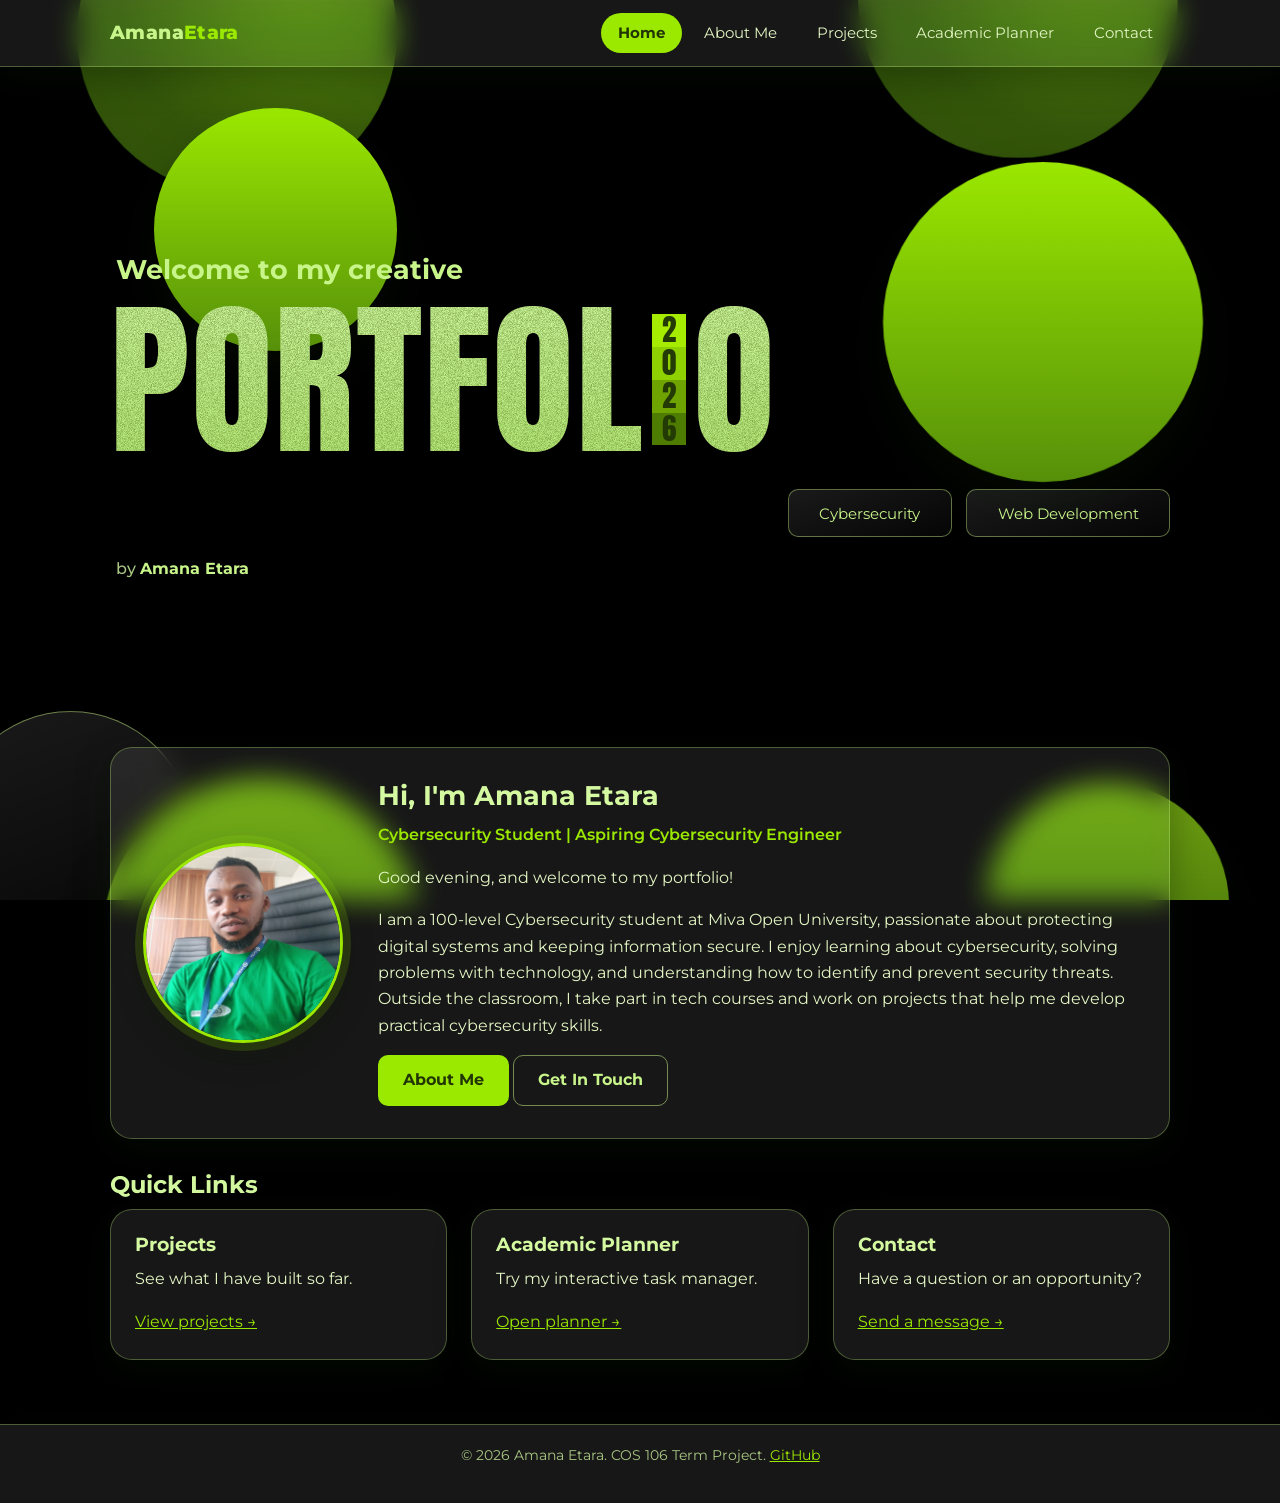
<file: index.html>
<!DOCTYPE html>
<html lang="en">
<head>
  <meta charset="UTF-8">
  <meta name="viewport" content="width=device-width, initial-scale=1.0">
  <meta name="description" content="Personal academic portfolio of Your Name, a university student.">
  <title>Home | Amana Etara Portfolio</title>
  <link rel="preconnect" href="https://fonts.googleapis.com">
  <link rel="preconnect" href="https://fonts.gstatic.com" crossorigin>
  <link href="https://fonts.googleapis.com/css2?family=Anton&family=Montserrat:wght@400;500;600;700;800&display=swap" rel="stylesheet">
  <link rel="stylesheet" href="style.css">
</head>
<body>
  <div class="bg-circles" aria-hidden="true">
    <span class="dark c1"></span><span class="lime c2"></span><span class="dark c3"></span><span class="lime c4"></span>
    <span class="glass c5"></span><span class="mid c6"></span><span class="mid c7"></span>
  </div>

  <header class="site-header">
    <nav class="nav-bar" aria-label="Main navigation">
      <a class="logo" href="index.html">Amana<span>Etara</span></a>
      <button class="menu-toggle" id="menuToggle" aria-label="Toggle menu" aria-expanded="false">&#9776;</button>
      <ul class="nav-links" id="navLinks">
        <li><a class="active" href="index.html">Home</a></li>
        <li><a href="about.html">About Me</a></li>
        <li><a href="projects.html">Projects</a></li>
        <li><a href="planner.html">Academic Planner</a></li>
        <li><a href="contact.html">Contact</a></li>
      </ul>
    </nav>
  </header>

  <main>
    <section class="hero-stage">
      <p class="hero-kicker">Welcome to my creative</p>
      <h1 class="mega" aria-label="Portfolio 2026">
        <span class="grain" aria-hidden="true">PORTFOL</span><span class="year" aria-hidden="true"><b>2</b><b>0</b><b>2</b><b>6</b></span><span class="grain" aria-hidden="true">O</span>
      </h1>
      <ul class="pills">
        <li><a href="about.html">Cybersecurity</a></li>
        <li><a href="projects.html">Web Development</a></li>
      </ul>
      <p class="hero-name">by <strong>Amana Etara</strong></p>
    </section>

    <section class="intro">
      <img src="John Etara.jpg" alt="Photograph of Amana Etara" width="200" height="200">
      <div>
        <h2>Hi, I'm Amana Etara</h2>
        <p class="tagline">Cybersecurity Student | Aspiring Cybersecurity Engineer</p>
        <p id="greeting">Welcome to my portfolio!</p>
        <p>I am a 100-level Cybersecurity student at Miva Open University, passionate about protecting digital systems and keeping information secure. 
          I enjoy learning about cybersecurity, solving problems with technology, and understanding how to identify and prevent security threats. Outside the classroom, 
          I take part in tech courses and work on projects that help me develop practical cybersecurity skills.</p>
        <a class="btn" href="about.html">About Me</a>
        <a class="btn accent" href="contact.html">Get In Touch</a>
      </div>
    </section>

    <section class="section">
      <h2>Quick Links</h2>
      <div class="grid">
        <article class="card"><h3>Projects</h3><p>See what I have built so far.</p><a href="projects.html">View projects &rarr;</a></article>
        <article class="card"><h3>Academic Planner</h3><p>Try my interactive task manager.</p><a href="planner.html">Open planner &rarr;</a></article>
        <article class="card"><h3>Contact</h3><p>Have a question or an opportunity?</p><a href="contact.html">Send a message &rarr;</a></article>
      </div>
    </section>
  </main>

  <footer class="site-footer">
    <p>&copy; <span id="year">2026</span> Amana Etara. COS 106 Term Project. <a href="https://github.com/your-username" target="_blank" rel="noopener">GitHub</a></p>
  </footer>
  <script src="main.js"></script>
</body>
</html>
</file>
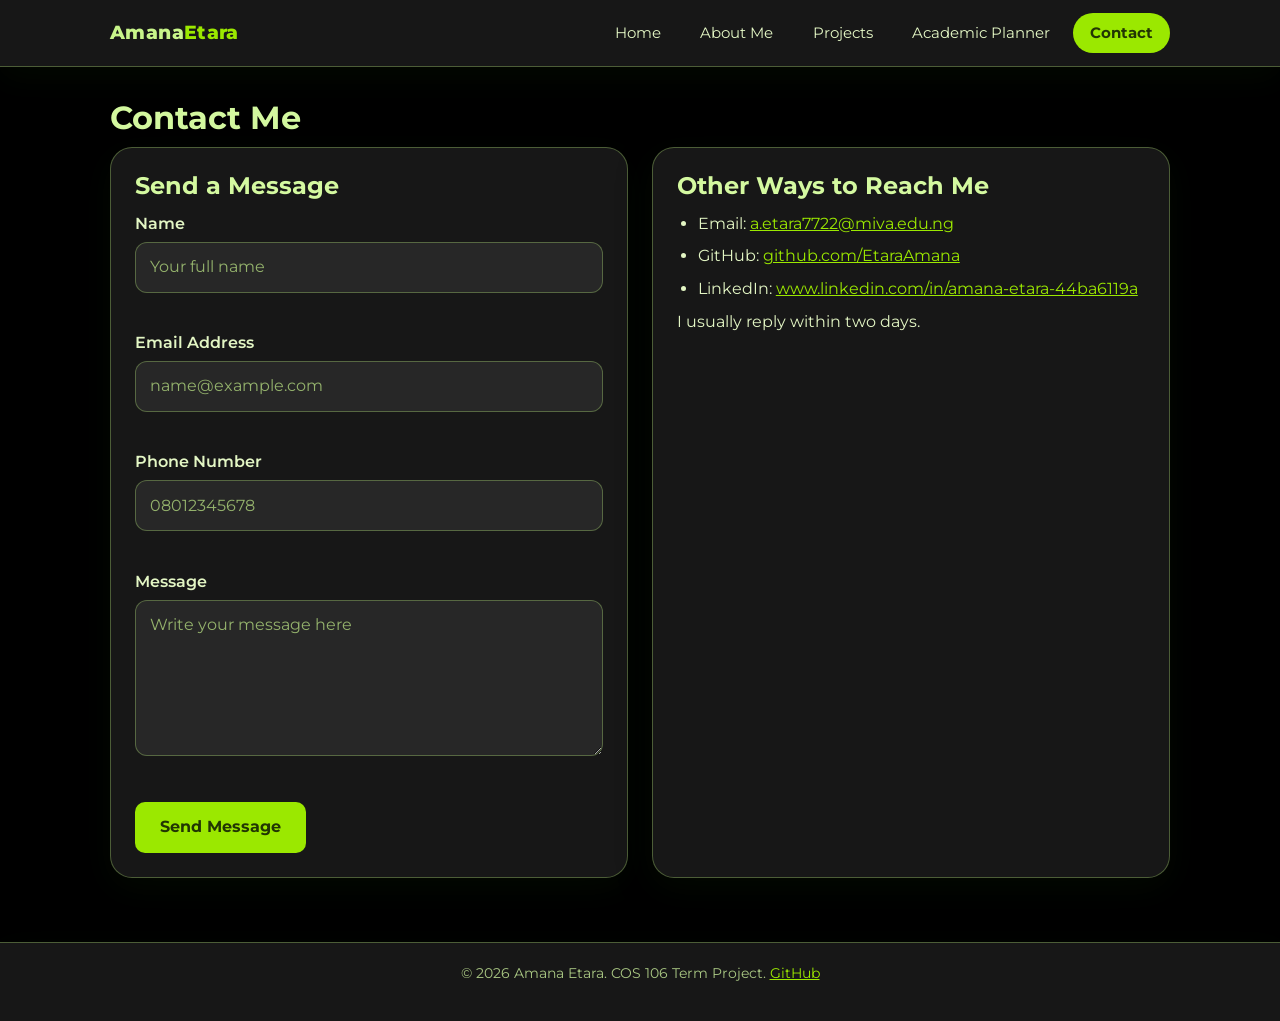
<file: contact.html>
<!DOCTYPE html>
<html lang="en">
<head>
  <meta charset="UTF-8">
  <meta name="viewport" content="width=device-width, initial-scale=1.0">
  <meta name="description" content="Contact Your Name.">
  <title>Contact | Amana Etara Portfolio</title>
  <link rel="preconnect" href="https://fonts.googleapis.com">
  <link rel="preconnect" href="https://fonts.gstatic.com" crossorigin>
  <link href="https://fonts.googleapis.com/css2?family=Anton&family=Montserrat:wght@400;500;600;700;800&display=swap" rel="stylesheet">
  <link rel="stylesheet" href="style.css">
</head>
<body>
  <header class="site-header">
    <nav class="nav-bar" aria-label="Main navigation">
      <a class="logo" href="index.html">Amana<span>Etara</span></a>
      <button class="menu-toggle" id="menuToggle" aria-label="Toggle menu" aria-expanded="false">&#9776;</button>
      <ul class="nav-links" id="navLinks">
        <li><a href="index.html">Home</a></li>
        <li><a href="about.html">About Me</a></li>
        <li><a href="projects.html">Projects</a></li>
        <li><a href="planner.html">Academic Planner</a></li>
        <li><a class="active" href="contact.html">Contact</a></li>
      </ul>
    </nav>
  </header>

  <main>
    <h1>Contact Me</h1>
    <div class="two-col">
      <section class="card">
        <h2>Send a Message</h2>
        <div class="success-box" id="successBox" role="status"></div>
        <form id="contactForm" novalidate>
          <div class="form-group">
            <label for="name">Name</label>
            <input type="text" id="name" name="name" placeholder="Your full name">
            <p class="error-msg" id="nameError"></p>
          </div>
          <div class="form-group">
            <label for="email">Email Address</label>
            <input type="email" id="email" name="email" placeholder="name@example.com">
            <p class="error-msg" id="emailError"></p>
          </div>
          <div class="form-group">
            <label for="phone">Phone Number</label>
            <input type="tel" id="phone" name="phone" placeholder="08012345678">
            <p class="error-msg" id="phoneError"></p>
          </div>
          <div class="form-group">
            <label for="message">Message</label>
            <textarea id="message" name="message" rows="5" placeholder="Write your message here"></textarea>
            <p class="error-msg" id="messageError"></p>
          </div>
          <button type="submit" class="btn">Send Message</button>
        </form>
      </section>

      <section class="card">
        <h2>Other Ways to Reach Me</h2>
        <ul class="styled">
          <li>Email: <a href="mailto:you@example.com">a.etara7722@miva.edu.ng</a></li>
          <li>GitHub: <a href="https://github.com/your-username" target="_blank" rel="noopener">github.com/EtaraAmana</a></li>
          <li>LinkedIn: <a href="https://linkedin.com/in/your-username" target="_blank" rel="noopener">www.linkedin.com/in/amana-etara-44ba6119a</a></li>
        </ul>
        <p>I usually reply within two days.</p>
      </section>
    </div>
  </main>

  <footer class="site-footer">
    <p>&copy; <span id="year">2026</span> Amana Etara. COS 106 Term Project. <a href="https://github.com/your-username" target="_blank" rel="noopener">GitHub</a></p>
  </footer>
  <script src="main.js"></script>
  <script src="contact.js"></script>
</body>
</html>
</file>
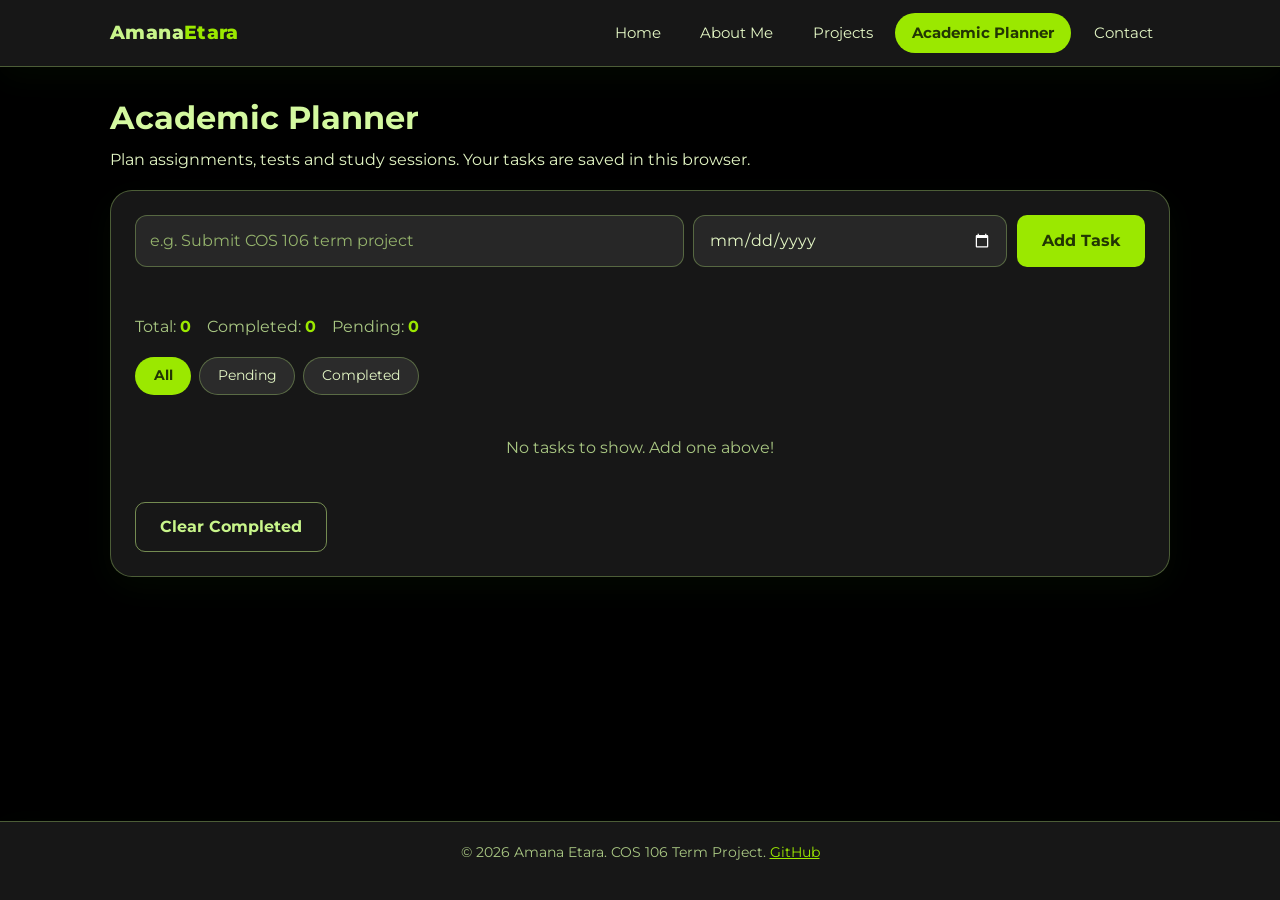
<file: planner.html>
<!DOCTYPE html>
<html lang="en">
<head>
  <meta charset="UTF-8">
  <meta name="viewport" content="width=device-width, initial-scale=1.0">
  <meta name="description" content="Interactive academic planner to add, complete and delete tasks.">
  <title>Academic Planner | Amana Etara Portfolio</title>
  <link rel="preconnect" href="https://fonts.googleapis.com">
  <link rel="preconnect" href="https://fonts.gstatic.com" crossorigin>
  <link href="https://fonts.googleapis.com/css2?family=Anton&family=Montserrat:wght@400;500;600;700;800&display=swap" rel="stylesheet">
  <link rel="stylesheet" href="style.css">
</head>
<body>
  <header class="site-header">
    <nav class="nav-bar" aria-label="Main navigation">
      <a class="logo" href="index.html">Amana<span>Etara</span></a>
      <button class="menu-toggle" id="menuToggle" aria-label="Toggle menu" aria-expanded="false">&#9776;</button>
      <ul class="nav-links" id="navLinks">
        <li><a href="index.html">Home</a></li>
        <li><a href="about.html">About Me</a></li>
        <li><a href="projects.html">Projects</a></li>
        <li><a class="active" href="planner.html">Academic Planner</a></li>
        <li><a href="contact.html">Contact</a></li>
      </ul>
    </nav>
  </header>

  <main>
    <h1>Academic Planner</h1>
    <p>Plan assignments, tests and study sessions. Your tasks are saved in this browser.</p>

    <section class="card">
      <form id="taskForm" class="planner-form" novalidate>
        <input type="text" id="taskTitle" placeholder="e.g. Submit COS 106 term project" aria-label="Task title">
        <input type="date" id="taskDate" aria-label="Due date">
        <button type="submit" class="btn">Add Task</button>
      </form>
      <p class="error-msg" id="taskError" role="alert"></p>

      <div class="stats">
        <span>Total: <strong id="totalCount">0</strong></span>
        <span>Completed: <strong id="doneCount">0</strong></span>
        <span>Pending: <strong id="pendingCount">0</strong></span>
      </div>

      <div class="filters">
        <button type="button" class="active" data-filter="all">All</button>
        <button type="button" data-filter="active">Pending</button>
        <button type="button" data-filter="completed">Completed</button>
      </div>

      <ul id="taskList" aria-live="polite"></ul>
      <button type="button" class="btn accent" id="clearDone">Clear Completed</button>
    </section>
  </main>

  <footer class="site-footer">
    <p>&copy; <span id="year">2026</span> Amana Etara. COS 106 Term Project. <a href="https://github.com/your-username" target="_blank" rel="noopener">GitHub</a></p>
  </footer>
  <script src="main.js"></script>
  <script src="planner.js"></script>
</body>
</html>
</file>
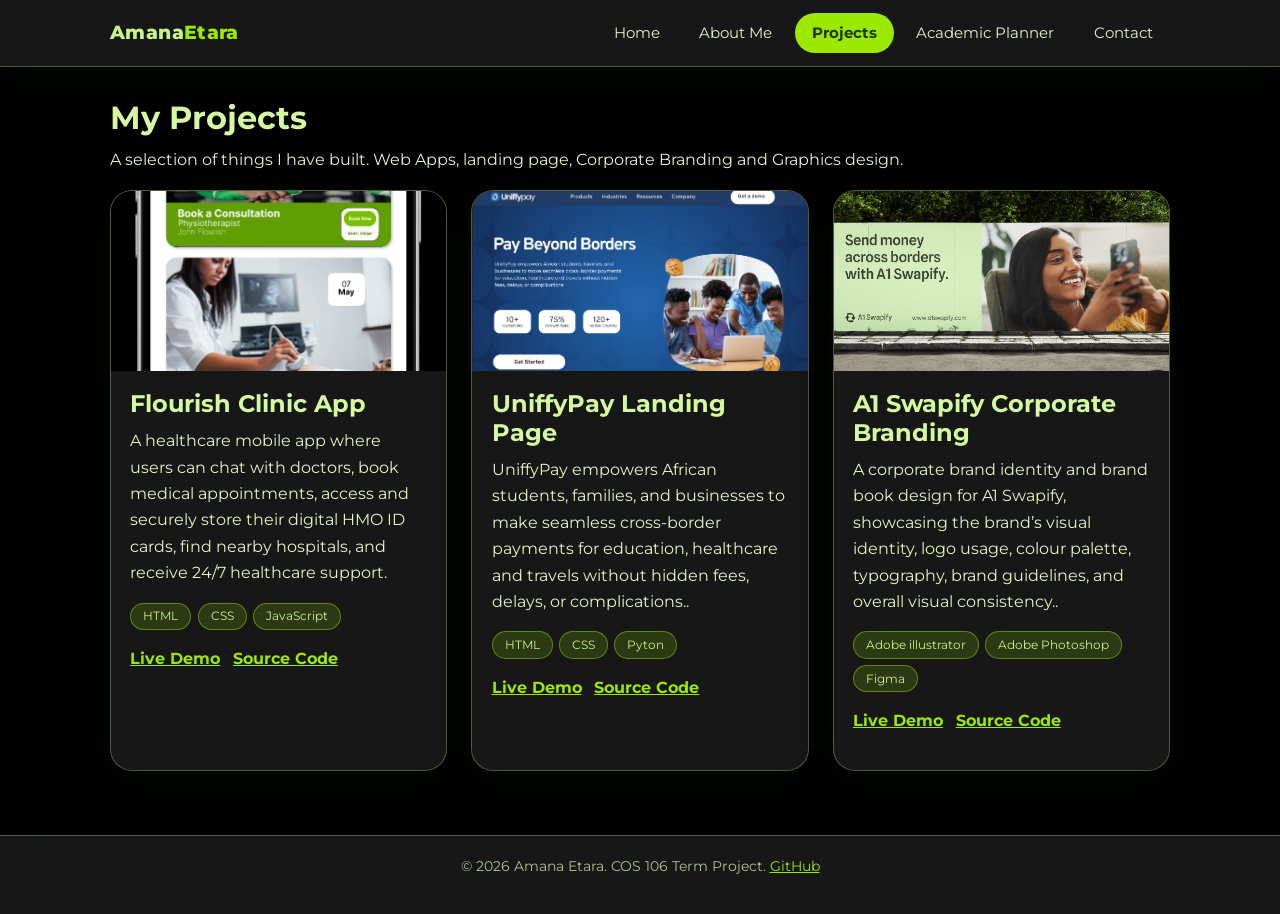
<file: projects.html>
<!DOCTYPE html>
<html lang="en">
<head>
  <meta charset="UTF-8">
  <meta name="viewport" content="width=device-width, initial-scale=1.0">
  <meta name="description" content="Selected web and software projects by Your Name.">
  <title>Projects | Amana Etara Portfolio</title>
  <link rel="preconnect" href="https://fonts.googleapis.com">
  <link rel="preconnect" href="https://fonts.gstatic.com" crossorigin>
  <link href="https://fonts.googleapis.com/css2?family=Anton&family=Montserrat:wght@400;500;600;700;800&display=swap" rel="stylesheet">
  <link rel="stylesheet" href="style.css">
</head>
<body>
  <header class="site-header">
    <nav class="nav-bar" aria-label="Main navigation">
      <a class="logo" href="index.html">Amana<span>Etara</span></a>
      <button class="menu-toggle" id="menuToggle" aria-label="Toggle menu" aria-expanded="false">&#9776;</button>
      <ul class="nav-links" id="navLinks">
        <li><a href="index.html">Home</a></li>
        <li><a href="about.html">About Me</a></li>
        <li><a class="active" href="projects.html">Projects</a></li>
        <li><a href="planner.html">Academic Planner</a></li>
        <li><a href="contact.html">Contact</a></li>
      </ul>
    </nav>
  </header>

  <main>
    <h1>My Projects</h1>
    <p>A selection of things I have built. Web Apps, landing page, Corporate Branding and Graphics design.</p>

    <div class="grid">
      <article class="card project-card">
        <img src="Flourish Care App Screen.png" alt="Flourish Care App Screenshot" loading="lazy">
        <div class="body">
          <h2>Flourish Clinic App</h2>
          <p>A healthcare mobile app where users can chat with doctors, book medical appointments, access and securely store their digital HMO ID cards, 
            find nearby hospitals, and receive 24/7 healthcare support.</p>
          <ul class="tags"><li>HTML</li><li>CSS</li><li>JavaScript</li></ul>
          <p class="links"><a href="#" target="_blank" rel="noopener">Live Demo</a><a href="https://github.com/your-username" target="_blank" rel="noopener">Source Code</a></p>
        </div>
      </article>

      <article class="card project-card">
        <img src="UniffyPay Landing page hero section.png" alt="Screenshot of the UniffyPay Landing page hero section project" loading="lazy">
        <div class="body">
          <h2>UniffyPay Landing Page</h2>
          <p>UniffyPay empowers African students, families, and businesses to make seamless cross-border payments for education, healthcare and travels without hidden fees, delays, or complications..</p>
          <ul class="tags"><li>HTML</li><li>CSS</li><li>Pyton</li></ul>
          <p class="links"><a href="#" target="_blank" rel="noopener">Live Demo</a><a href="https://github.com/your-username" target="_blank" rel="noopener">Source Code</a></p>
        </div>
      </article>

      <article class="card project-card">
        <img src="A1 Swapify Brand Book screenshot.png" alt="Screenshot of the A1 Swapify Brand Book project" loading="lazy">
        <div class="body">
          <h2>A1 Swapify Corporate Branding</h2>
          <p>A corporate brand identity and brand book design for A1 Swapify, showcasing the brand’s visual identity, logo usage, colour palette, typography, brand guidelines, and overall visual consistency..</p>
          <ul class="tags"><li>Adobe illustrator</li><li>Adobe Photoshop</li><li>Figma</li></ul>
          <p class="links"><a href="#" target="_blank" rel="noopener">Live Demo</a><a href="https://github.com/your-username" target="_blank" rel="noopener">Source Code</a></p>
        </div>
      </article>
    </div>
  </main>

  <footer class="site-footer">
    <p>&copy; <span id="year">2026</span> Amana Etara. COS 106 Term Project. <a href="https://github.com/your-username" target="_blank" rel="noopener">GitHub</a></p>
  </footer>
  <script src="main.js"></script>
</body>
</html>
</file>
<file: style.css>
/* ===== Green glass-circles portfolio theme ===== */
:root {
  --bg: #000000;
 /* --bg-deep: #274104; */
  --lime: #9be800;
  --lime-soft: #c8f58a;
  --leaf: #4f8a06;
  --text: #e3f6c4;
  --heading: #d4f9a0;
  --muted: #a9c783;
  --danger: #ff9b8a;
  --success: #b6f26b;
  --radius: 22px;
  --glass: rgba(255, 255, 255, 0.09);
  --glass-strong: rgba(255, 255, 255, 0.14);
  --glass-border: rgba(200, 255, 130, 0.3);
  --blur: blur(14px) saturate(130%);
  --shadow: 0 10px 34px rgba(10, 25, 0, 0.35);
}

* { box-sizing: border-box; margin: 0; padding: 0; }
html { color-scheme: dark; background: #000000; min-height: 100%; }

body {
  font-family: "Montserrat", "Segoe UI", Tahoma, Arial, sans-serif;
  color: var(--text);
  line-height: 1.65;
  min-height: 100vh;
  display: flex;
  flex-direction: column;
}

main { flex: 1; width: 100%; max-width: 1100px; margin: 0 auto; padding: 2rem 1.25rem; position: relative; }
img { max-width: 100%; display: block; }
a { color: var(--lime); }
h1, h2, h3 { line-height: 1.2; margin-bottom: 0.6rem; color: var(--heading); font-weight: 700; }
p { margin-bottom: 1rem; }

/* ===== Animated glass circles (behind everything) ===== */
.bg-circles { position: fixed; inset: 0; z-index: -1; overflow: hidden; background: var(--bg); pointer-events: none; }
.bg-circles span { position: absolute; border-radius: 50%; width: clamp(160px, 25vw, 360px); aspect-ratio: 1; will-change: transform; }
.bg-circles .lime { background: linear-gradient(180deg, #9be800 0%, #56900a 100%); box-shadow: 0 24px 50px rgba(10, 25, 0, 0.3); }
.bg-circles .dark { background: radial-gradient(circle at 72% 28%, #5a8c0c 0%, #34560a 62%, #2f4f08 100%); }
.bg-circles .mid { background: linear-gradient(180deg, #6fa012 0%, #3e6a08 100%); box-shadow: 0 24px 50px rgba(10, 25, 0, 0.3); }
.bg-circles .glass { background: linear-gradient(160deg, rgba(255, 255, 255, 0.1), rgba(255, 255, 255, 0.02)); border: 1px solid rgba(210, 255, 140, 0.45); -webkit-backdrop-filter: blur(16px); backdrop-filter: blur(16px); }

.bg-circles .c1 { top: -14%; left: 6%;  animation: floatA 21s ease-in-out infinite alternate; }
.bg-circles .c2 { top: 12%;  left: 12%; width: clamp(130px, 19vw, 285px); animation: floatB 26s ease-in-out infinite alternate; }
.bg-circles .c3 { top: -18%; right: 8%; animation: floatC 24s ease-in-out infinite alternate; }
.bg-circles .c4 { top: 18%;  right: 6%; animation: floatA 29s ease-in-out infinite alternate-reverse; }
.bg-circles .c5 { bottom: -6%; left: -4%; width: clamp(130px, 19vw, 285px); animation: floatB 22s ease-in-out infinite alternate; }
.bg-circles .c6 { bottom: -22%; left: 8%; animation: floatC 27s ease-in-out infinite alternate-reverse; }
.bg-circles .c7 { bottom: -14%; right: 4%; width: clamp(130px, 19vw, 285px); animation: floatA 19s ease-in-out infinite alternate; }

@keyframes floatA { from { transform: translate(0, 0) scale(1); }    to { transform: translate(5vw, 6vh) scale(1.06); } }
@keyframes floatB { from { transform: translate(0, 0) scale(1); }    to { transform: translate(-6vw, 4vh) scale(0.95); } }
@keyframes floatC { from { transform: translate(0, 0) scale(1.03); } to { transform: translate(4vw, -7vh) scale(0.97); } }

/* ===== Glass surfaces ===== */
.card, .site-header, .task, .site-footer, .intro {
  background: var(--glass);
  -webkit-backdrop-filter: var(--blur);
  backdrop-filter: var(--blur);
  border: 1px solid var(--glass-border);
  box-shadow: var(--shadow);
}

/* ===== Header & navigation ===== */
.site-header { position: sticky; top: 0; z-index: 10; border-width: 0 0 1px 0; border-radius: 0; }
.nav-bar { max-width: 1100px; margin: 0 auto; padding: 0.8rem 1.25rem; display: flex; justify-content: space-between; align-items: center; }
.logo { color: var(--lime-soft); font-weight: 800; font-size: 1.2rem; text-decoration: none; letter-spacing: 0.02em; }
.logo span { color: var(--lime); }
.nav-links { list-style: none; display: flex; gap: 0.35rem; }
.nav-links a { color: var(--text); text-decoration: none; font-size: 0.92rem; padding: 0.45rem 1rem; border-radius: 999px; border: 1px solid transparent; transition: background 0.3s, border-color 0.3s, color 0.3s; display: block; }
.nav-links a:hover { background: var(--glass-strong); border-color: var(--glass-border); }
.nav-links a.active { background: var(--lime); color: #223603; font-weight: 700; }
.menu-toggle { display: none; background: var(--glass); border: 1px solid var(--glass-border); color: var(--lime-soft); font-size: 1.3rem; padding: 0.15rem 0.6rem; border-radius: 10px; cursor: pointer; }

/* ===== Hero (homepage) ===== */
.hero-stage { min-height: 72vh; display: flex; flex-direction: column; justify-content: center; padding: 1rem 0 2rem; animation: fadeUp 0.9s ease both; }
.hero-kicker { font-size: clamp(1.1rem, 2.6vw, 1.7rem); font-weight: 700; color: var(--lime-soft); margin: 0 0 0.2rem 0.4rem; }

.mega {
  display: flex; align-items: center;
  font-family: "Anton", "Bebas Neue", Impact, "Arial Narrow", sans-serif;
  font-weight: 400;
  font-size: clamp(3rem, 14.5vw, 10.5rem);
  line-height: 1;
  letter-spacing: 0.01em;
  text-transform: uppercase;
  margin: 0;
  color: var(--lime-soft);
}
.mega .grain { color: #c4f08c; }
@supports ((-webkit-background-clip: text) or (background-clip: text)) {
  .mega .grain {
    color: transparent;
    background-image:
      url("data:image/svg+xml,%3Csvg xmlns='http://www.w3.org/2000/svg' width='220' height='220'%3E%3Cfilter id='n'%3E%3CfeTurbulence type='fractalNoise' baseFrequency='1.3' numOctaves='2' stitchTiles='stitch'/%3E%3CfeColorMatrix values='0 0 0 0 0.18 0 0 0 0 0.32 0 0 0 0 0.04 0 0 0 1.6 -0.5'/%3E%3C/filter%3E%3Crect width='100%25' height='100%25' filter='url(%23n)'/%3E%3C/svg%3E"),
      linear-gradient(#cdf6a0, #b4e978);
    -webkit-background-clip: text;
    background-clip: text;
  }
}

/* The "I" of PORTFOLIO becomes the stacked year 2026 */
.year { display: grid; grid-template-rows: repeat(4, 1fr); height: 0.78em; width: 0.2em; margin: 0 0.045em; font-family: inherit; }
.year b { font-weight: 400; font-size: 0.17em; line-height: 1; display: grid; place-items: center; color: #243a04; letter-spacing: 0; }
.year b:nth-child(1) { background: #a6ec00; }
.year b:nth-child(2) { background: #8fd000; }
.year b:nth-child(3) { background: #6fa400; }
.year b:nth-child(4) { background: #4d7c00; }

.pills { list-style: none; display: flex; flex-wrap: wrap; gap: 0.9rem; margin: 1.6rem 0 0 auto; justify-content: flex-end; max-width: 100%; }
.pill, .pills a {
  display: inline-block; text-decoration: none; color: var(--lime-soft); font-size: 0.95rem;
  padding: 0.65rem 1.9rem; border-radius: 10px;
  background: linear-gradient(160deg, rgba(255, 255, 255, 0.1), rgba(255, 255, 255, 0.02));
  border: 1px solid rgba(210, 255, 140, 0.4);
  -webkit-backdrop-filter: blur(10px); backdrop-filter: blur(10px);
  transition: transform 0.25s, background 0.3s, border-color 0.3s;
}
.pills a:hover { transform: translateY(-3px); background: rgba(155, 232, 0, 0.22); border-color: var(--lime); }
.hero-name { margin: 1.2rem 0 0 0.4rem; color: var(--muted); font-weight: 500; }
.hero-name strong { color: var(--lime-soft); }

@keyframes fadeUp { from { opacity: 0; transform: translateY(22px); } to { opacity: 1; transform: none; } }

/* ===== Intro (photo + bio) ===== */
.intro { display: flex; align-items: center; gap: 2.2rem; padding: 2rem; border-radius: var(--radius); }
.intro img { width: 200px; height: 200px; border-radius: 50%; object-fit: cover; flex-shrink: 0; border: 3px solid var(--lime); box-shadow: 0 0 0 8px rgba(155, 232, 0, 0.15), 0 12px 30px rgba(10, 25, 0, 0.4); }
.intro h2 { font-size: 1.7rem; }
.tagline { color: var(--lime); font-weight: 600; }

/* ===== Buttons ===== */
.btn { display: inline-block; background: var(--lime); color: #223603; border: 1px solid transparent; padding: 0.7rem 1.5rem; border-radius: 10px; font: inherit; font-weight: 700; cursor: pointer; text-decoration: none; transition: transform 0.2s, box-shadow 0.3s; }
.btn:hover { transform: translateY(-2px); box-shadow: 0 8px 22px rgba(155, 232, 0, 0.35); }
.btn.accent { background: transparent; color: var(--lime-soft); border-color: rgba(210, 255, 140, 0.5); }
.btn.accent:hover { background: rgba(155, 232, 0, 0.18); }

/* ===== Cards & grid ===== */
.section { margin-top: 2rem; }
.card { border-radius: var(--radius); padding: 1.5rem; }
.grid { display: grid; gap: 1.5rem; grid-template-columns: repeat(auto-fit, minmax(260px, 1fr)); }
.project-card { padding: 0; overflow: hidden; transition: transform 0.3s, border-color 0.3s, box-shadow 0.3s; }
.project-card:hover { transform: translateY(-6px); border-color: var(--lime); box-shadow: 0 14px 38px rgba(155, 232, 0, 0.2); }
.project-card img { width: 100%; height: 180px; object-fit: cover; }
.project-card .body { padding: 1.2rem; }
.tags { list-style: none; display: flex; flex-wrap: wrap; gap: 0.4rem; margin: 0.6rem 0 1rem; }
.tags li { background: rgba(155, 232, 0, 0.16); border: 1px solid rgba(155, 232, 0, 0.45); color: var(--lime-soft); font-size: 0.78rem; padding: 0.15rem 0.75rem; border-radius: 99px; }
.links a { margin-right: 0.8rem; font-weight: 700; }

/* ===== About ===== */
.two-col { display: grid; grid-template-columns: 1fr 1fr; gap: 1.5rem; }
.skill { margin-bottom: 0.9rem; }
.skill label { display: flex; justify-content: space-between; font-weight: 600; font-size: 0.92rem; }
.bar { background: rgba(255, 255, 255, 0.12); border-radius: 99px; height: 10px; overflow: hidden; }
.bar span { display: block; height: 100%; background: linear-gradient(90deg, #6fa400, var(--lime)); border-radius: 99px; box-shadow: 0 0 10px rgba(155, 232, 0, 0.5); transition: width 1s ease; }
ul.styled { padding-left: 1.3rem; }
ul.styled li { margin-bottom: 0.4rem; }

/* ===== Tables ===== */
.table-wrap { overflow-x: auto; }
table { width: 100%; border-collapse: collapse; }
caption { text-align: left; color: var(--muted); font-size: 0.9rem; padding-bottom: 0.5rem; }
th, td { padding: 0.7rem 0.9rem; text-align: left; border-bottom: 1px solid var(--glass-border); }
thead th { background: rgba(155, 232, 0, 0.22); color: var(--heading); }
tbody tr:hover { background: var(--glass-strong); }

/* ===== Media ===== */
video, audio { width: 100%; border-radius: var(--radius); }
figure figcaption { color: var(--muted); font-size: 0.9rem; margin-top: 0.4rem; }

/* ===== Planner ===== */
.planner-form { display: flex; gap: 0.6rem; flex-wrap: wrap; margin-bottom: 1rem; }
.planner-form input[type="text"] { flex: 2 1 220px; }
.planner-form input[type="date"] { flex: 1 1 150px; }
input, textarea, select { font: inherit; color: var(--text); padding: 0.7rem 0.9rem; background: rgba(255, 255, 255, 0.07); border: 1px solid var(--glass-border); border-radius: 12px; width: 100%; transition: border-color 0.3s, box-shadow 0.3s; }
input::placeholder, textarea::placeholder { color: #94b26c; }
input:focus, textarea:focus { outline: none; border-color: var(--lime); box-shadow: 0 0 0 3px rgba(155, 232, 0, 0.25); }
.planner-form .btn { flex: 0 0 auto; }
.stats { display: flex; gap: 1rem; flex-wrap: wrap; margin-bottom: 1rem; color: var(--muted); }
.stats strong { color: var(--lime); }
.filters { display: flex; gap: 0.5rem; margin-bottom: 1rem; flex-wrap: wrap; }
.filters button { background: var(--glass); color: var(--text); font: inherit; font-size: 0.9rem; border: 1px solid var(--glass-border); padding: 0.4rem 1.1rem; border-radius: 99px; cursor: pointer; transition: background 0.3s; }
.filters button:hover { background: var(--glass-strong); }
.filters button.active { background: var(--lime); color: #223603; border-color: transparent; font-weight: 700; }
#taskList { list-style: none; margin-bottom: 1rem; }
.task { display: flex; align-items: center; gap: 0.8rem; border-left: 5px solid var(--lime); padding: 0.8rem 1rem; border-radius: 12px; margin-bottom: 0.6rem; box-shadow: none; animation: fadeUp 0.35s ease both; }
.task input[type="checkbox"] { width: 20px; height: 20px; flex-shrink: 0; cursor: pointer; accent-color: var(--lime); }
.task .info { flex: 1; }
.task .due { display: block; font-size: 0.8rem; color: var(--muted); }
.task.done { border-left-color: #5f8a2a; }
.task.done .title { text-decoration: line-through; color: var(--muted); }
.task .del { background: none; border: none; color: var(--danger); font-size: 1.3rem; cursor: pointer; padding: 0.2rem 0.6rem; border-radius: 8px; }
.task .del:hover { background: rgba(255, 155, 138, 0.18); }
.empty { text-align: center; color: var(--muted); padding: 1.5rem; }
.error-msg { color: var(--danger); font-size: 0.85rem; margin-top: 0.3rem; min-height: 1.1em; }

/* ===== Contact form ===== */
.form-group { margin-bottom: 1.1rem; }
.form-group label { font-weight: 600; display: block; margin-bottom: 0.3rem; }
input.invalid, textarea.invalid { border-color: var(--danger); }
input.valid, textarea.valid { border-color: var(--success); }
.success-box { background: rgba(155, 232, 0, 0.16); border: 1px solid rgba(155, 232, 0, 0.5); color: #dcfba8; padding: 1rem; border-radius: 12px; margin-bottom: 1rem; display: none; }

/* ===== Footer ===== */
.site-footer { color: var(--muted); text-align: center; padding: 1.2rem; margin-top: 2rem; border-width: 1px 0 0 0; border-radius: 0; font-size: 0.9rem; }
.site-footer a { color: var(--lime); }

/* ===== Responsive ===== */
@media (max-width: 800px) {
  .intro { flex-direction: column; text-align: center; padding: 1.6rem 1.2rem; }
  .intro img { width: 160px; height: 160px; }
  .two-col { grid-template-columns: 1fr; }
  .pills { justify-content: flex-start; margin-left: 0; }
  .menu-toggle { display: block; }
  .nav-bar { flex-wrap: wrap; }
  .nav-links { display: none; flex-direction: column; width: 100%; margin-top: 0.7rem; }
  .nav-links.open { display: flex; }
  .hero-stage { min-height: 60vh; }
}

@supports not ((backdrop-filter: blur(1px)) or (-webkit-backdrop-filter: blur(1px))) {
  .card, .site-header, .task, .site-footer, .intro { background: rgba(40, 66, 8, 0.92); }
}

@media (prefers-reduced-motion: reduce) {
  *, .bg-circles span { animation: none !important; transition: none !important; }
}
</file>
